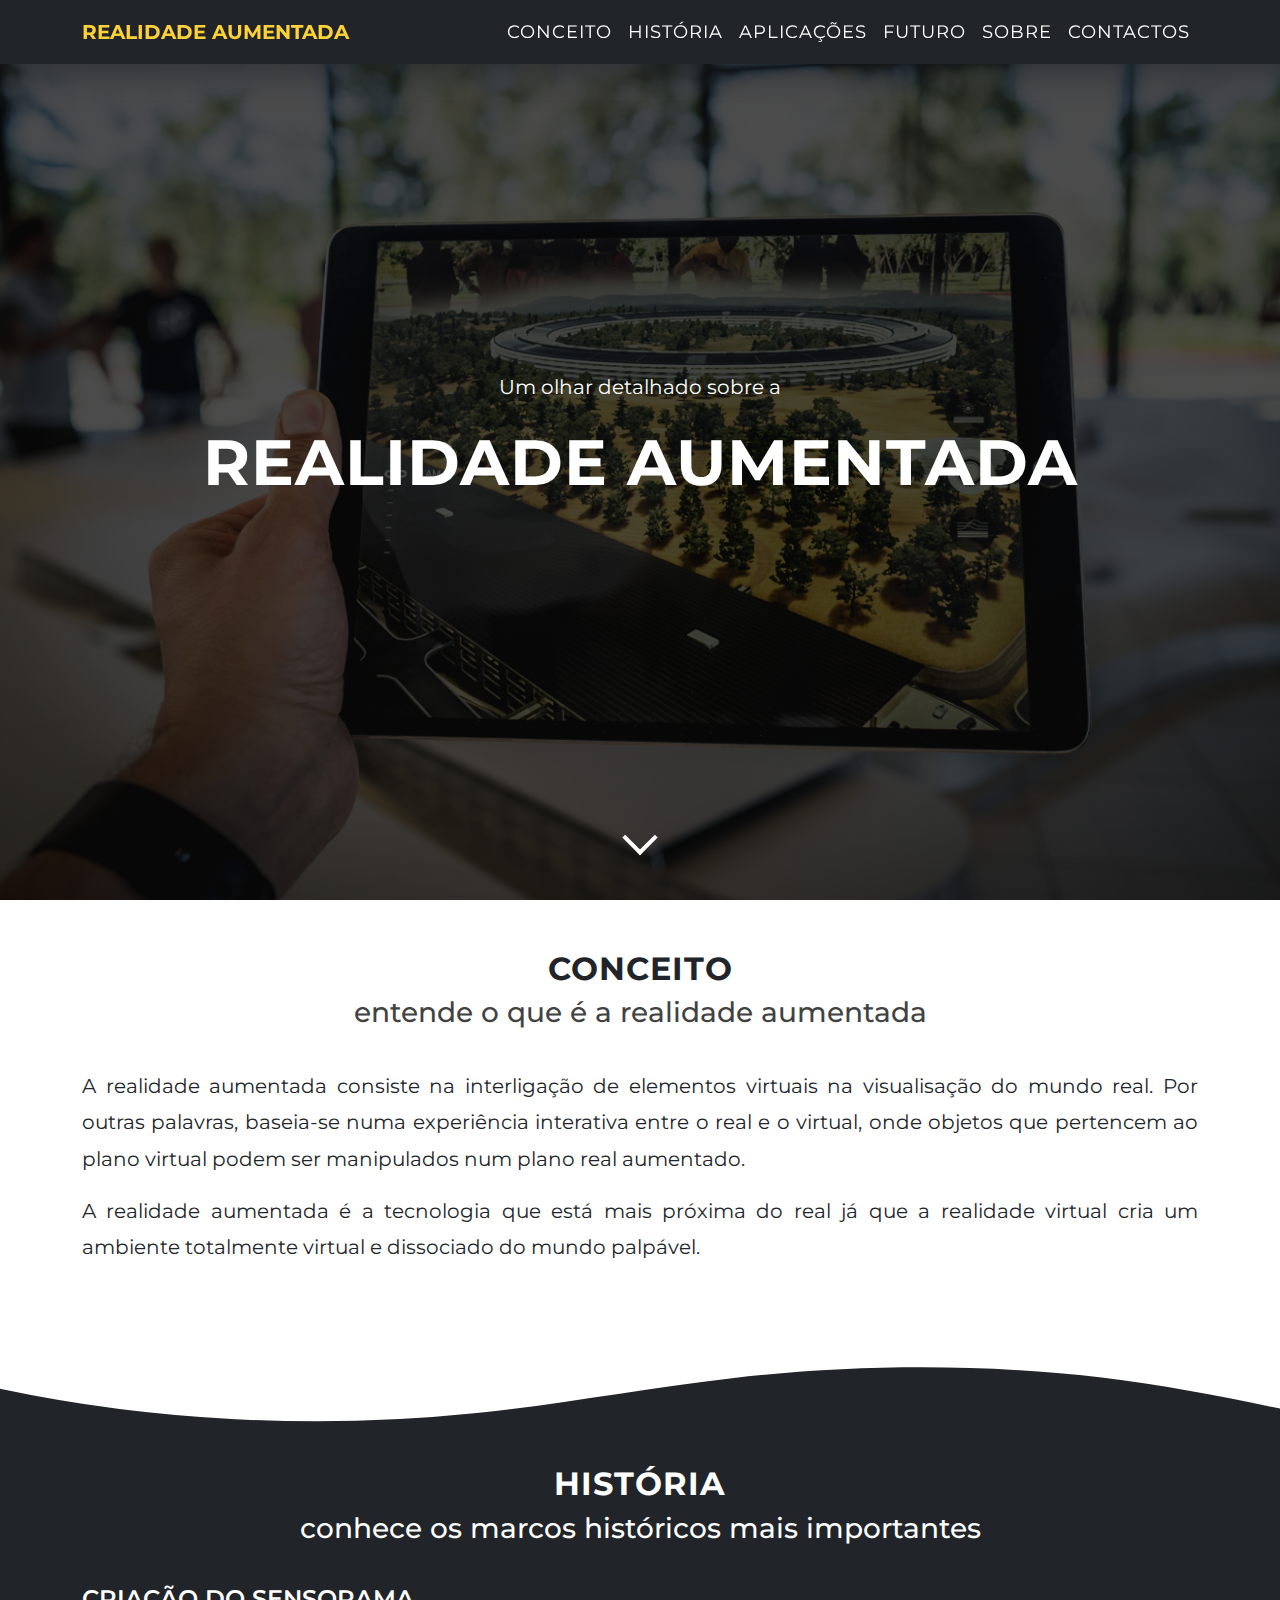
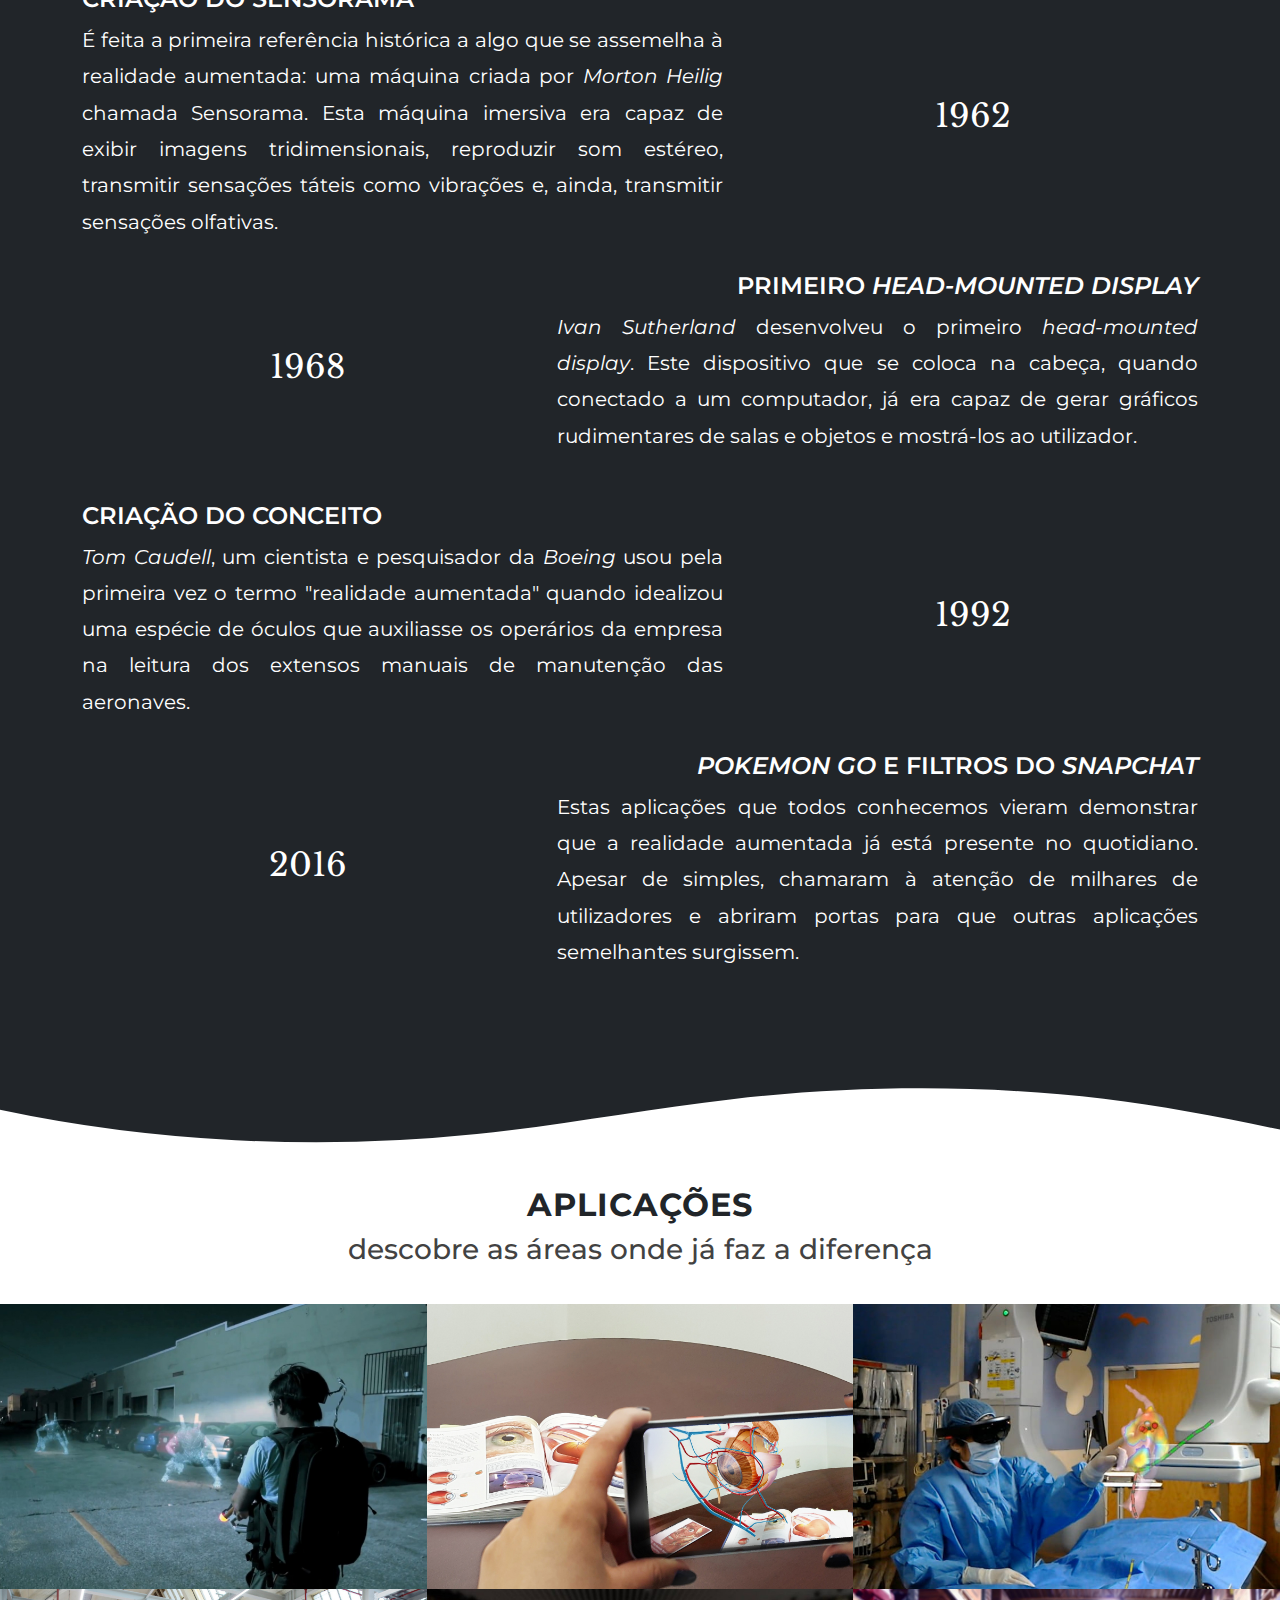
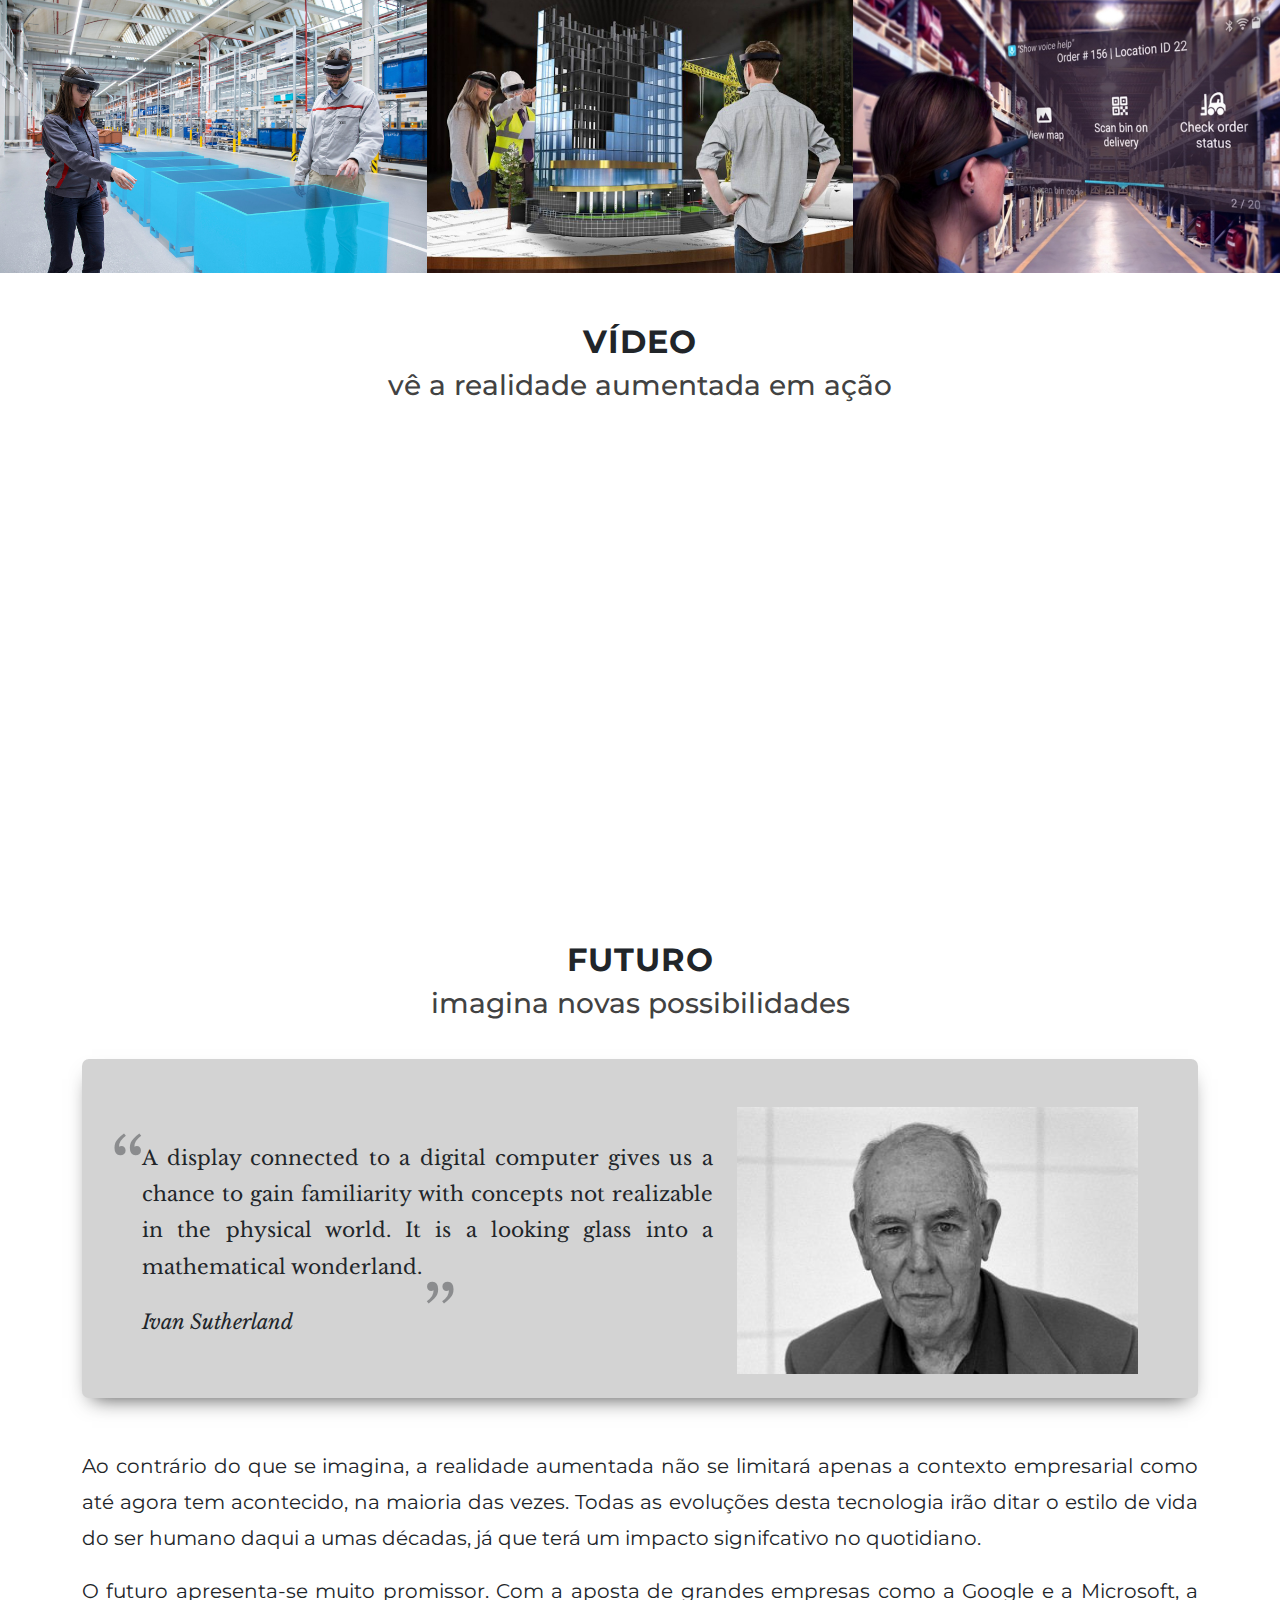
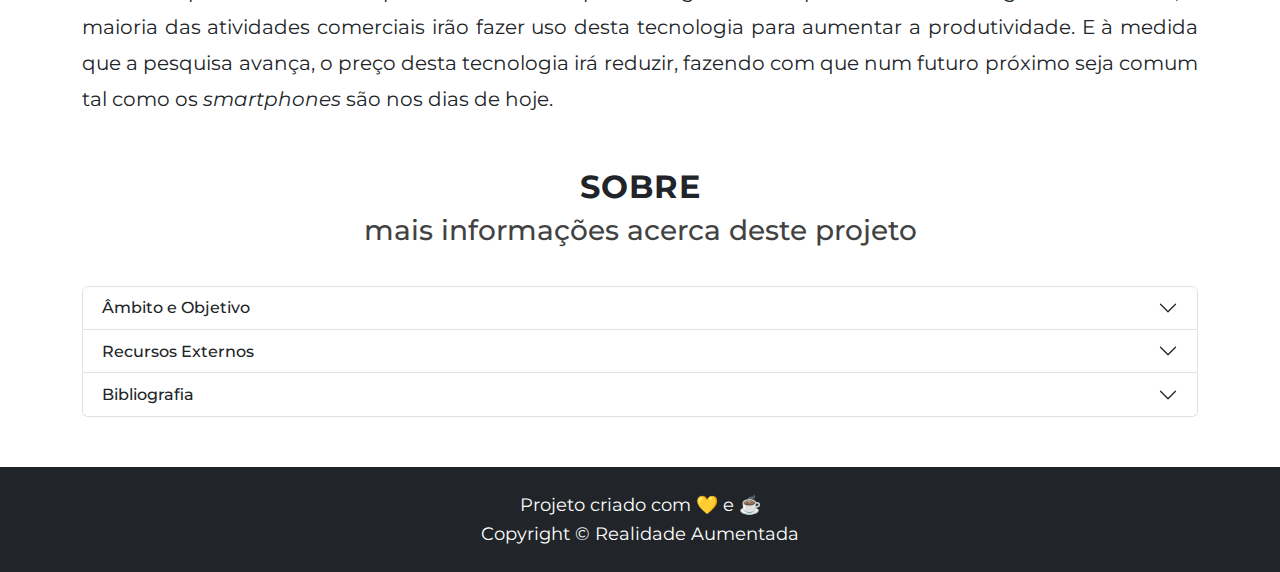
<file: index.html>
<!DOCTYPE html>
<html lang="pt-PT">
  <head>
    <!-- Meta Tags Necessárias -->
    <meta charset="UTF-8" />
    <meta name="viewport" content="width=device-width, initial-scale=1" />
    <!-- CSS do Bootstrap -->
    <link rel="stylesheet" href="./assets/bootstrap/css/bootstrap.min.css" />
    <!-- CSS Personalizado -->
    <link rel="stylesheet" href="./assets/css/style.css" />
    <!-- JS Personalizado -->
    <script src="./assets/js/navbar.js"></script>
    <!-- Favicon -->
    <link rel="icon" type="image/x-icon" href="./assets/img/favicon.svg" />
    <title>Realidade Aumentada</title>
  </head>
  <body data-bs-spy="scroll" data-bs-offset="200" data-bs-target=".navbar">
    <!-- Barra de Navegação -->
    <nav class="navbar navbar-expand-lg navbar-dark bg-dark fixed-top">
      <div class="container nav-cont">
        <a class="navbar-brand" href="#topo" onclick="esconder(false)"
          >Realidade Aumentada</a
        >
        <button
          id="toggler"
          class="navbar-toggler collapsed"
          type="button"
          data-bs-toggle="collapse"
          data-bs-target="#navbarNav"
          aria-controls="navbarNav"
          aria-expanded="false"
          aria-label="Toggle navigation"
        >
          <span class="navbar-toggler-icon"></span>
        </button>
        <div class="collapse navbar-collapse" id="navbarNav">
          <ul class="navbar-nav ms-auto">
            <li class="nav-item">
              <a class="nav-link" href="#conceito" onclick="esconder()"
                >Conceito</a
              >
            </li>
            <li class="nav-item">
              <a class="nav-link" href="#historia" onclick="esconder()"
                >História</a
              >
            </li>
            <li class="nav-item">
              <a class="nav-link" href="#aplicacoes" onclick="esconder()"
                >Aplicações</a
              >
            </li>
            <li class="nav-item">
              <a class="nav-link" href="#futuro" onclick="esconder()">Futuro</a>
            </li>
            <li class="nav-item">
              <a class="nav-link" href="#sobre" onclick="esconder()">Sobre</a>
            </li>
            <li class="nav-item">
              <a class="nav-link" href="./contacts.html" onclick="esconder()"
                >Contactos</a
              >
            </li>
          </ul>
        </div>
      </div>
    </nav>
    <!-- Header -->
    <header id="topo">
      <div class="container text-center">
        <div class="row justify-content-center">
          <div class="col-md-10">
            <p class="paragraph-light">Um olhar detalhado sobre a</p>
            <h1 class="title1-light display-3">Realidade Aumentada</h1>
            <a class="btn-scrolldown" href="#conceito"></a>
          </div>
        </div>
      </div>
    </header>
    <!--Conceito-->
    <section id="conceito" class="section-space">
      <div class="title-section container">
        <h2 class="title1-dark">Conceito</h2>
        <h3 class="subtitle-dark">entende o que é a realidade aumentada</h3>
      </div>
      <div class="container">
        <p class="paragraph-dark">
          A realidade aumentada consiste na interligação de elementos virtuais
          na visualisação do mundo real. Por outras palavras, baseia-se numa
          experiência interativa entre o real e o virtual, onde objetos que
          pertencem ao plano virtual podem ser manipulados num plano real
          aumentado.
        </p>
        <p class="paragraph-dark">
          A realidade aumentada é a tecnologia que está mais próxima do real já
          que a realidade virtual cria um ambiente totalmente virtual e
          dissociado do mundo palpável.
        </p>
      </div>
      <div class="custom-divider-bottom white-to-dark">
        <svg
          data-name="Layer 1"
          xmlns="http://www.w3.org/2000/svg"
          viewBox="0 0 1200 120"
          preserveAspectRatio="none"
        >
          <path
            d="M985.66,92.83C906.67,72,823.78,31,743.84,14.19c-82.26-17.34-168.06-16.33-250.45.39-57.84,11.73-114,31.07-172,41.86A600.21,600.21,0,0,1,0,27.35V120H1200V95.8C1132.19,118.92,1055.71,111.31,985.66,92.83Z"
            class="shape-fill"
          ></path>
        </svg>
      </div>
    </section>
    <!--História-->
    <section id="historia" class="bg-dark text-light">
      <div class="title-section container">
        <h2 class="title1-light">História</h2>
        <h3 class="subtitle-light">
          conhece os marcos históricos mais importantes
        </h3>
      </div>
      <div class="container">
        <div class="history-card row">
          <div class="col-md-5 year-container order-md-2">
            <h2 class="title2-light year-text">1962</h2>
          </div>
          <div class="col-md-7 order-md-1">
            <h4 class="title2-light">Criação do Sensorama</h4>
            <p class="paragraph-light">
              É feita a primeira referência histórica a algo que se assemelha à
              realidade aumentada: uma máquina criada por
              <i>Morton Heilig</i> chamada Sensorama. Esta máquina imersiva era
              capaz de exibir imagens tridimensionais, reproduzir som estéreo,
              transmitir sensações táteis como vibrações e, ainda, transmitir
              sensações olfativas.
            </p>
          </div>
        </div>
        <div class="history-card-right row">
          <div class="col-md-5 year-container order-md-1">
            <h2 class="title2-light year-text">1968</h2>
          </div>
          <div class="col-md-7 order-md-2">
            <h4 class="title2-light">Primeiro <i>Head-Mounted Display</i></h4>
            <p class="paragraph-light">
              <i>Ivan Sutherland</i> desenvolveu o primeiro
              <i>head-mounted display</i>. Este dispositivo que se coloca na
              cabeça, quando conectado a um computador, já era capaz de gerar
              gráficos rudimentares de salas e objetos e mostrá-los ao
              utilizador.
            </p>
          </div>
        </div>
        <div class="history-card row">
          <div class="col-md-5 year-container order-md-2">
            <h2 class="title2-light year-text">1992</h2>
          </div>
          <div class="col-md-7 order-md-1">
            <h4 class="title2-light">Criação do conceito</h4>
            <p class="paragraph-light">
              <i>Tom Caudell</i>, um cientista e pesquisador da
              <i>Boeing</i> usou pela primeira vez o termo "realidade aumentada"
              quando idealizou uma espécie de óculos que auxiliasse os operários
              da empresa na leitura dos extensos manuais de manutenção das
              aeronaves.
            </p>
          </div>
        </div>
        <div class="history-card-right row">
          <div class="col-md-5 year-container">
            <h2 class="title2-light year-text">2016</h2>
          </div>
          <div class="col-md-7">
            <h4 class="title2-light">
              <i>Pokemon GO</i> e filtros do <i>Snapchat</i>
            </h4>
            <p class="paragraph-light">
              Estas aplicações que todos conhecemos vieram demonstrar que a
              realidade aumentada já está presente no quotidiano. Apesar de
              simples, chamaram à atenção de milhares de utilizadores e abriram
              portas para que outras aplicações semelhantes surgissem.
            </p>
          </div>
        </div>
      </div>
      <div class="custom-divider-bottom dark-to-white">
        <svg
          data-name="Layer 1"
          xmlns="http://www.w3.org/2000/svg"
          viewBox="0 0 1200 120"
          preserveAspectRatio="none"
        >
          <path
            d="M985.66,92.83C906.67,72,823.78,31,743.84,14.19c-82.26-17.34-168.06-16.33-250.45.39-57.84,11.73-114,31.07-172,41.86A600.21,600.21,0,0,1,0,27.35V120H1200V95.8C1132.19,118.92,1055.71,111.31,985.66,92.83Z"
            class="shape-fill"
          ></path>
        </svg>
      </div>
    </section>
    <!--Aplicações-->
    <section id="aplicacoes">
      <div class="title-section container">
        <h2 class="title1-dark">Aplicações</h2>
        <h3 class="subtitle-dark">descobre as áreas onde já faz a diferença</h3>
      </div>
      <div class="row g-0 py-0">
        <div class="col-lg-4 col-sm-6">
          <div class="aplicacao">
            <img
              src="./assets/img/gaming.jpg"
              alt="realidade aumentada utilizada na indústria dos videojogos"
            />
            <div class="aplicacao-overlay">
              <div>
                <h4 class="title2-light">Videojogos</h4>
                <p class="paragraph-light">
                  Os jogos são mais complexos e, mesmo com a componente virtual,
                  promovem uma maior ligação à realidade.
                </p>
              </div>
            </div>
          </div>
        </div>
        <div class="col-lg-4 col-sm-6">
          <div class="aplicacao">
            <img
              src="./assets/img/education.jpg"
              alt="realidade aumentada utilizada na educação"
            />
            <div class="aplicacao-overlay">
              <div>
                <h4 class="title2-light">Educação</h4>
                <p class="paragraph-light">
                  Atualmente é possível projetar e visualizar em detalhe modelos
                  3D interativos de manuais escolares.
                </p>
              </div>
            </div>
          </div>
        </div>
        <div class="col-lg-4 col-sm-6">
          <div class="aplicacao">
            <img
              src="./assets/img/health.jpg"
              alt="realidade aumentada utilizada no ramo da súde"
            />
            <div class="aplicacao-overlay">
              <div>
                <h4 class="title2-light">Medicina</h4>
                <p class="paragraph-light">
                  Existe uma cirurgia em que o coração do paciente é projetado
                  em tempo real, reduzindo os riscos para o paciente.
                </p>
              </div>
            </div>
          </div>
        </div>
        <div class="col-lg-4 col-sm-6">
          <div class="aplicacao">
            <img
              src="./assets/img/engeneering.jpg"
              alt="realidade aumentada utilizada na engenharia"
            />
            <div class="aplicacao-overlay">
              <div>
                <h4 class="title2-light">Engenharia</h4>
                <p class="paragraph-light">
                  Na criação de novos produtos, visualizá-los com rigor antes de
                  enviar para uma linha de produção é crucial.
                </p>
              </div>
            </div>
          </div>
        </div>
        <div class="col-lg-4 col-sm-6">
          <div class="aplicacao">
            <img
              src="./assets/img/architecture.jpeg"
              alt="realidade aumentada utilizada na arquitetura"
            />
            <div class="aplicacao-overlay">
              <div>
                <h4 class="title2-light">Arquitetura</h4>
                <p class="paragraph-light">
                  Atualmente é possível simular imóveis na sua futura zona de
                  construção antecipando problemas que surjam.
                </p>
              </div>
            </div>
          </div>
        </div>
        <div class="col-lg-4 col-sm-6">
          <div class="aplicacao">
            <img
              src="./assets/img/logistics.jpg"
              alt="realidade aumentada utilizada na logística"
            />
            <div class="aplicacao-overlay">
              <div>
                <h4 class="title2-light">Logística</h4>
                <p class="paragraph-light">
                  Com o aumento do volume de compras, a realidade aumentada
                  melhorou a produtividade dos operários.
                </p>
              </div>
            </div>
          </div>
        </div>
      </div>
    </section>
    <section class="section-space" id="recursos">
      <div class="title-section container">
        <h2 class="title1-dark">Vídeo</h2>
        <h3 class="subtitle-dark">vê a realidade aumentada em ação</h3>
      </div>
      <div class="container">
        <iframe
          width="560"
          height="315"
          src="https://www.youtube-nocookie.com/embed/d3YT8j0yYl0"
          title="YouTube video player"
          frameborder="0"
          allow="accelerometer; autoplay; clipboard-write; encrypted-media; gyroscope; picture-in-picture; web-share"
          allowfullscreen
        ></iframe>
      </div>
    </section>
    <!--FUTURO-->
    <section class="section-space" id="futuro">
      <div class="title-section container">
        <h2 class="title1-dark">Futuro</h2>
        <h3 class="subtitle-dark">imagina novas possibilidades</h3>
      </div>
      <div class="container">
        <blockquote class="quote-holder row">
          <div class="col-md-7 align-self-center">
            <p class="paragraph-dark">
              A display connected to a digital computer gives us a chance to
              gain familiarity with concepts not realizable in the physical
              world. It is a looking glass into a mathematical wonderland.
            </p>
            <cite class="paragraph-dark">Ivan Sutherland</cite>
          </div>
          <img
            class="col-md-5"
            src="./assets/img/ivan-sutherland.jpeg"
            alt="imagem de Ivan Sutherland"
          />
        </blockquote>
        <div class="section-space">
          <p class="paragraph-dark">
            Ao contrário do que se imagina, a realidade aumentada não se
            limitará apenas a contexto empresarial como até agora tem
            acontecido, na maioria das vezes. Todas as evoluções desta
            tecnologia irão ditar o estilo de vida do ser humano daqui a umas
            décadas, já que terá um impacto signifcativo no quotidiano.
          </p>
          <p class="paragraph-dark">
            O futuro apresenta-se muito promissor. Com a aposta de grandes
            empresas como a Google e a Microsoft, a maioria das atividades
            comerciais irão fazer uso desta tecnologia para aumentar a
            produtividade. E à medida que a pesquisa avança, o preço desta
            tecnologia irá reduzir, fazendo com que num futuro próximo seja
            comum tal como os <i>smartphones</i> são nos dias de hoje.
          </p>
        </div>
      </div>
    </section>
    <!--Sobre-->
    <section id="sobre" class="section-space">
      <div class="title-section container">
        <h2 class="title1-dark">Sobre</h2>
        <h3 class="subtitle-dark">mais informações acerca deste projeto</h3>
      </div>
      <div class="container">
        <div class="accordion" id="accordionsection">
          <div class="accordion-item">
            <h2 class="accordion-header" id="headingTwo">
              <button
                class="accordion-button collapsed"
                type="button"
                data-bs-toggle="collapse"
                data-bs-target="#collapseTwo"
                aria-expanded="false"
                aria-controls="collapseTwo"
              >
                Âmbito e Objetivo
              </button>
            </h2>
            <div
              id="collapseTwo"
              class="accordion-collapse collapse"
              aria-labelledby="headingTwo"
              data-bs-parent="#accordionsection"
            >
              <div class="accordion-body">
                <div class="row">
                  <div class="col-md-6">
                    <img
                      class="img-circular"
                      src="./assets/img/ua-logo.jpg"
                      alt="logótipo da unicersidade de aveiro"
                    />
                    <h4 class="title2-dark">Universidade de Aveiro</h4>
                    <p class="paragraph-dark secondary-text text-center">
                      Instituição
                    </p>
                  </div>
                  <div class="col-md-6">
                    <img
                      class="img-circular"
                      src="./assets/img/logo-deti.jpg"
                      alt="logótipo do departamento de eletrónica telecomunicações e informática da unicersidade de aveiro"
                    />
                    <h4 class="title2-dark">DETI</h4>
                    <p class="paragraph-dark secondary-text text-center">
                      Departamento
                    </p>
                  </div>
                </div>
                <div class="row">
                  <p class="paragraph-dark">
                    Este <i>website</i>, realizado em junho de 2023 no âmbito da
                    unidade curricular de Competências Transferíveis II do
                    módulo de Programação Web teve como objetivo demonstrar o
                    que foi aprendido ao longo das aulas.
                  </p>
                  <p class="paragraph-dark">
                    Com este <i>website</i> pretendeu-se dar a conhecer o que é
                    a realidade aumentada, áreas onde esta já está a ser
                    utilizada e aquilo que se pode esperar para o futuro desta
                    tecnologia.
                  </p>
                </div>
              </div>
            </div>
          </div>
          <div class="accordion-item">
            <h2 class="accordion-header" id="headingThree">
              <button
                class="accordion-button collapsed"
                type="button"
                data-bs-toggle="collapse"
                data-bs-target="#collapseThree"
                aria-expanded="false"
                aria-controls="collapseThree"
              >
                Recursos Externos
              </button>
            </h2>
            <div
              id="collapseThree"
              class="accordion-collapse collapse"
              aria-labelledby="headingThree"
              data-bs-parent="#accordionsection"
            >
              <div class="accordion-body">
                <h5 class="title2-dark">Imagens</h5>
                <p class="paragraph-dark secondary-text">
                  As imagens utilizadas neste projeto estão de acordo com as
                  políticas de diretos de autor e de <i>fair use</i> por se
                  tratar de um projeto escolar para fins únicamente
                  educacionais.
                </p>
                <ul class="ul-imagens">
                  <li>
                    <p class="paragraph-dark">
                      Foto de
                      <a
                        href="https://unsplash.com/photos/87oz2SoV9Ug"
                        target="_blank"
                        class="hyper-link"
                        >Patrick Schneider</a
                      >
                    </p>
                  </li>
                  <li>
                    <p class="paragraph-dark">
                      Foto de
                      <a
                        href="https://www.youtube.com/watch?v=Z-FRb8CZ__I"
                        target="_blank"
                        class="hyper-link"
                        >Freddie Wong</a
                      >
                    </p>
                  </li>
                  <li>
                    <p class="paragraph-dark">
                      Foto de
                      <a
                        href="https://www.visiblebody.com/blog/a-beginners-guide-to-augmented-reality-in-the-classroom"
                        target="_blank"
                        class="hyper-link"
                        >The Human Anatomy Atlas App</a
                      >
                    </p>
                  </li>
                  <li>
                    <p class="paragraph-dark">
                      Foto de
                      <a
                        href="https://engineering.wustl.edu/news/2020/WashU-developed-holograms-help-physicians-during-cardiac-procedure.html"
                        target="_blank"
                        class="hyper-link"
                        >The McKelvey School of Engineering</a
                      >
                    </p>
                  </li>
                  <li>
                    <p class="paragraph-dark">
                      Foto de
                      <a
                        href="https://www.audi-mediacenter.com/de/pressemitteilungen/audi-steigert-effizienz-in-der-logistikplanung-durch-augmented-reality-13441"
                        target="_blank"
                        class="hyper-link"
                        >AUDI AG</a
                      >
                    </p>
                  </li>
                  <li>
                    <p class="paragraph-dark">
                      Foto de
                      <a
                        href="https://www.pinterest.fr/pin/247416573265286610/"
                        target="_blank"
                        class="hyper-link"
                        >Multimac Srl</a
                      >
                    </p>
                  </li>
                  <li>
                    <p class="paragraph-dark">
                      Foto de
                      <a
                        href="https://www.coe.utah.edu/2018/02/26/ivan-sutherland-honored/"
                        target="_blank"
                        class="hyper-link"
                        >University of Utah</a
                      >
                    </p>
                  </li>
                </ul>
                <h5 class="title2-dark">Bibliotecas Externas</h5>
                <ul>
                  <li>
                    <p class="paragraph-dark">Bootstrap v5.3.0</p>
                  </li>
                </ul>
                <h5 class="title2-dark">Temas</h5>
                <p class="paragraph-dark secondary-text">
                  Todas as personalizações visuais (esquema de página, palete de
                  cores, etc...) foram feitas de raíz pelos autores, sempre com
                  o objetivo de replicar o website disponibilizado no ficheiro
                  <a
                    class="hyper-link"
                    target="_blank"
                    href="https://github.com/pw-t3-g7/website"
                    >template.zip</a
                  >.
                </p>
                <p class="paragraph-dark secondary-text">
                  Foi também feita a alteração do comportamento da barra de
                  navegação para que funcione melhor em dispositivos móveis.
                </p>
              </div>
            </div>
          </div>
          <div class="accordion-item">
            <h2 class="accordion-header" id="headingFour">
              <button
                class="accordion-button collapsed"
                type="button"
                data-bs-toggle="collapse"
                data-bs-target="#collapseFour"
                aria-expanded="false"
                aria-controls="collapseThree"
              >
                Bibliografia
              </button>
            </h2>
            <div
              id="collapseFour"
              class="accordion-collapse collapse"
              aria-labelledby="headingFour"
              data-bs-parent="#accordionsection"
            >
              <div class="accordion-body">
                <ol>
                  <li>
                    <p class="paragraph-dark">
                      I. E. Sutherland, The Ultimate Display. 1965, pp. 506-508
                    </p>
                  </li>
                  <li>
                    <p class="paragraph-dark">
                      <a
                        href="https://ccg.pt/realidade-aumentada-aplicabilidade/"
                        target="_blank"
                        class="hyper-link"
                        >N. Sousa e Ccg, Realidade Aumentada: Foi um Longo
                        Percurso até à sua aplicabilidade industrial!, abr. de
                        2018.</a
                      >
                    </p>
                  </li>
                  <li>
                    <p class="paragraph-dark">
                      <a
                        href="https://www.vrs.org.uk/virtual-reality/history.html"
                        target="_blank"
                        class="hyper-link"
                        ><i>History of virtual reality</i>, jan. de 2020.</a
                      >
                    </p>
                  </li>
                  <li>
                    <p class="paragraph-dark">
                      <a
                        href="https://elearningindustry.com/augmented-reality-in-education-staggering-insight-into-future"
                        target="_blank"
                        class="hyper-link"
                        >S. Sinha,
                        <i
                          >Augmented reality in education: A staggering insight
                          into the future</i
                        >, mai. de 2021.</a
                      >
                    </p>
                  </li>
                  <li>
                    <p class="paragraph-dark">
                      <a
                        href="https://www.aviationbusinessnews.com/mro/technology-in-action-how-virtual-and-augmented-reality-are-boosting-mro-and-logistics/"
                        target="_blank"
                        class="hyper-link"
                        >M. Mo o dy,
                        <i
                          >Technology in action: How virtual and augmented
                          reality are boosting MRO and Logistics</i
                        >, dez. de 2020.</a
                      >
                    </p>
                  </li>
                  <li>
                    <p class="paragraph-dark">
                      <a
                        href="https://www.theverge.com/2019/2/24/18235460/microsoft-hololens-2-price-specs-mixed-reality-ar-vr-business-work-features-mwc-2019"
                        target="_blank"
                        class="hyper-link"
                        >D. Bohn,
                        <i
                          >Microsofts HoloLens 2: a $3,500 mixed reality
                          headset</i
                        >, fev de 2019.</a
                      >
                    </p>
                  </li>
                </ol>
              </div>
            </div>
          </div>
        </div>
      </div>
    </section>
    <footer id="sticky-footer" class="flex-shrink-0 py-4 bg-dark section-space">
      <div class="container text-center">
        <p
          class="normal footer-text paragraph-light secondary-text text-center footer-text"
        >
          Projeto criado com &#128155; e &#9749;<br />Copyright &copy; Realidade
          Aumentada
        </p>
        <p
          class="easteregg footer-text paragraph-light secondary-text text-center footer-text"
        >
          Projeto criado com &#128155; e &#127866;<br />Copyright &copy;
          Realidade Aumentada
        </p>
      </div>
    </footer>
    <!-- JavaScript do Bootstrap -->
    <script src="./assets/bootstrap/js/bootstrap.bundle.min.js"></script>
  </body>
</html>
</file>
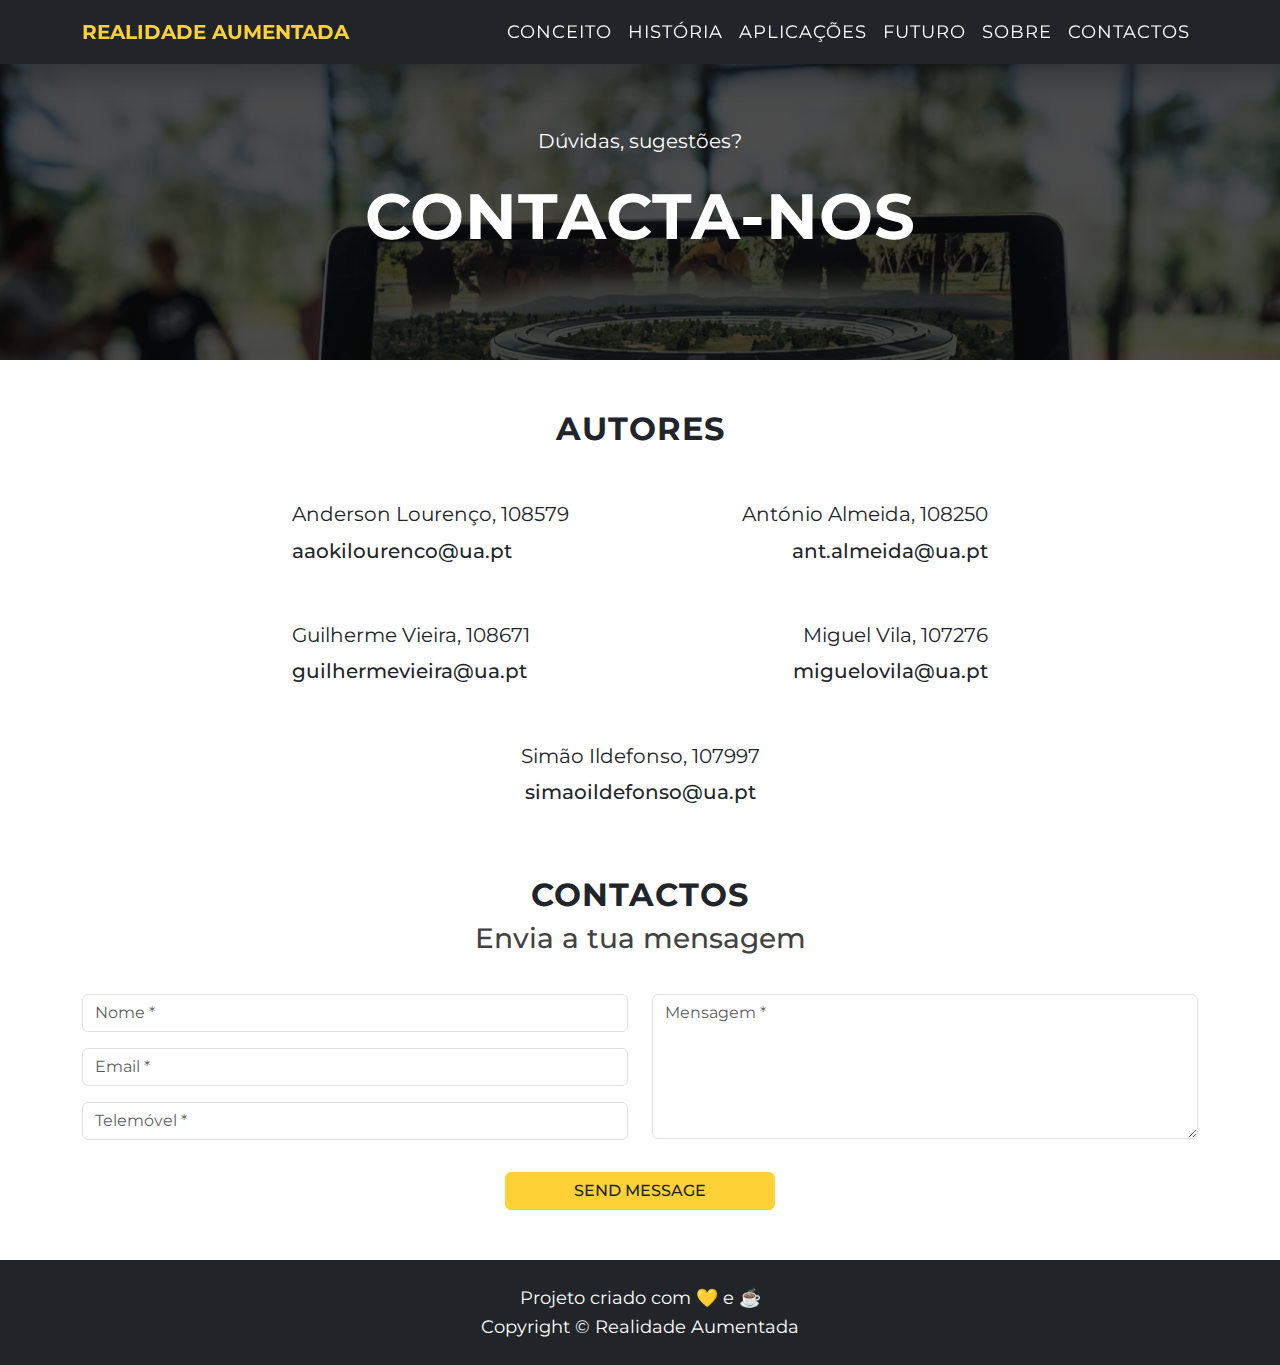
<file: contacts.html>
<!DOCTYPE html>
<html lang="pt-PT">
  <head>
    <!-- Meta Tags Necessárias -->
    <meta charset="UTF-8" />
    <meta name="viewport" content="width=device-width, initial-scale=1" />
    <!-- CSS do Bootstrap -->
    <link rel="stylesheet" href="./assets/bootstrap/css/bootstrap.min.css" />
    <!-- CSS Personalizado -->
    <link rel="stylesheet" href="./assets/css/style.css" />
    <!-- JS Personalizado -->
    <script src="./assets/js/navbar.js"></script>
    <!-- Favicon -->
    <link rel="icon" type="image/x-icon" href="./assets/img/favicon.svg" />
    <title>Realidade Aumentada</title>
  </head>
  <body data-bs-spy="scroll" data-bs-offset="200" data-bs-target=".navbar">
    <!-- Barra de Navegação -->
    <nav class="navbar navbar-expand-lg navbar-dark bg-dark fixed-top">
      <div class="container nav-cont">
        <a class="navbar-brand" href="./index.html" onclick="esconder(false)"
          >Realidade Aumentada</a
        >
        <button
          id="toggler"
          class="navbar-toggler collapsed"
          type="button"
          data-bs-toggle="collapse"
          data-bs-target="#navbarNav"
          aria-controls="navbarNav"
          aria-expanded="false"
          aria-label="Toggle navigation"
        >
          <span class="navbar-toggler-icon"></span>
        </button>
        <div class="collapse navbar-collapse" id="navbarNav">
          <ul class="navbar-nav ms-auto">
            <li class="nav-item">
              <a
                class="nav-link"
                href="./index.html#conceito"
                onclick="esconder()"
                >Conceito</a
              >
            </li>
            <li class="nav-item">
              <a
                class="nav-link"
                href="./index.html#historia"
                onclick="esconder()"
                >História</a
              >
            </li>
            <li class="nav-item">
              <a
                class="nav-link"
                href="./index.html#aplicacoes"
                onclick="esconder()"
                >Aplicações</a
              >
            </li>
            <li class="nav-item">
              <a
                class="nav-link"
                href="./index.html#futuro"
                onclick="esconder()"
                >Futuro</a
              >
            </li>
            <li class="nav-item">
              <a class="nav-link" href="./index.html#sobre" onclick="esconder()"
                >Sobre</a
              >
            </li>
            <li class="nav-item">
              <a class="nav-link" href="#contactos" onclick="esconder()"
                >Contactos</a
              >
            </li>
          </ul>
        </div>
      </div>
    </nav>
    <!-- Header -->
    <header id="topo" class="header2">
      <div class="container text-center">
        <div class="row justify-content-center">
          <div class="col-md-10">
            <p class="paragraph-light">Dúvidas, sugestões?</p>
            <h1 class="title1-light display-3">Contacta-nos</h1>
          </div>
        </div>
      </div>
    </header>
    <!--Autores-->
    <section id="autores" class="section-space">
      <div class="title-section container">
        <h2 class="title1-dark">Autores</h2>
        <h3 class="subtitle-dark"></h3>
      </div>
      <div class="container">
        <div class="history-card row">
          <div class="col-md-6 order-md-1">
            <p class="paragraph-dark" style="text-align: left">
              Anderson Lourenço, 108579 <br />
              <a
                href="mailto:aaokilourenco@ua.pt"
                target="_blank"
                class="hyper-link"
                >aaokilourenco@ua.pt</a
              >
            </p>
          </div>
          <div class="col-md-6 order-md-2">
            <p class="paragraph-dark" style="text-align: right">
              António Almeida, 108250 <br />
              <a
                href="mailto:ant.almeida@ua.pt"
                target="_blank"
                class="hyper-link"
                >ant.almeida@ua.pt</a
              >
            </p>
          </div>
        </div>
        <div class="history-card row">
          <div class="col-md-6 order-md-1">
            <p class="paragraph-dark" style="text-align: left">
              Guilherme Vieira, 108671 <br />
              <a
                href="mailto:guilhermevieira@ua.pt"
                target="_blank"
                class="hyper-link"
                >guilhermevieira@ua.pt</a
              >
            </p>
          </div>
          <div class="col-md-6 order-md-2">
            <p class="paragraph-dark" style="text-align: right">
              Miguel Vila, 107276 <br />
              <a
                href="mailto:miguelovila@ua.pt"
                target="_blank"
                class="hyper-link"
                >miguelovila@ua.pt</a
              >
            </p>
          </div>
        </div>
        <div class="history-card row">
          <div class="col-md-12 order-md-1">
            <p class="paragraph-dark" style="text-align: center">
              Simão Ildefonso, 107997 <br />
              <a
                href="mailto:simaoildefonso@ua.pt"
                target="_blank"
                class="hyper-link"
                >simaoildefonso@ua.pt</a
              >
            </p>
          </div>
        </div>
      </div>
    </section>
    <!--Contactos-->
    <section id="contactos" class="section-space">
      <div class="title-section container">
        <h2 class="title1-dark">Contactos</h2>
        <h3 class="subtitle-dark">Envia a tua mensagem</h3>
      </div>
      <form id="contactForm" name="contactForm" class="container">
        <div class="row">
          <div class="col-md-6">
            <div class="form-group mb-3">
              <input
                class="form-control"
                type="text"
                id="name"
                placeholder="Nome *"
                required=""
              /><small class="form-text text-danger flex-grow-1 lead"></small>
            </div>
            <div class="form-group mb-3">
              <input
                class="form-control"
                type="email"
                id="email"
                placeholder="Email *"
                required=""
              /><small class="form-text text-danger lead"></small>
            </div>
            <div class="form-group mb-3">
              <input
                class="form-control"
                type="tel"
                placeholder="Telemóvel *"
                required=""
              /><small class="form-text text-danger lead"></small>
            </div>
          </div>
          <div class="col-md-6">
            <div class="form-group mb-3">
              <textarea
                class="form-control"
                id="message"
                placeholder="Mensagem *"
                required=""
              ></textarea
              ><small class="form-text text-danger lead"></small>
            </div>
          </div>
          <div class="w-100"></div>
          <div class="col-lg-12 text-center">
            <div id="success"></div>
            <button
              class="btn btn-primary btn-xl text-uppercase"
              id="sendMessageButton"
              type="submit"
            >
              Send Message
            </button>
          </div>
        </div>
      </form>
    </section>
    <footer id="sticky-footer" class="flex-shrink-0 py-4 bg-dark section-space">
      <div class="container text-center">
        <p
          class="normal footer-text paragraph-light secondary-text text-center footer-text"
        >
          Projeto criado com &#128155; e &#9749;<br />Copyright &copy; Realidade
          Aumentada
        </p>
        <p
          class="easteregg footer-text paragraph-light secondary-text text-center footer-text"
        >
          Projeto criado com &#128155; e &#127866;<br />Copyright &copy;
          Realidade Aumentada
        </p>
      </div>
    </footer>
    <!-- JavaScript do Bootstrap -->
    <script src="./assets/bootstrap/js/bootstrap.bundle.min.js"></script>
  </body>
</html>
</file>
<file: assets/css/style.css>
@import url("https://fonts.googleapis.com/css2?family=Montserrat:wght@400;500;600;700&display=swap");
@import url("https://fonts.googleapis.com/css2?family=Libre+Baskerville&display=swap");

/* Estilos Gerais */

html {
  scroll-padding-top: 100px;
}

body {
  line-height: 1.8;
  font-size: 140%;
  font-family: "Montserrat", sans-serif;
  user-select: none;
  color: #212529;
}

.section-space {
  margin-top: 50px;
}

a {
  font-weight: 700;
  transition: all 0.4s ease;
  text-decoration: none;
}

.title1-dark {
  text-transform: uppercase;
  color: #212529;
  font-weight: 700;
  letter-spacing: 1px;
}

.title1-light {
  text-transform: uppercase;
  color: #ffffff;
  font-weight: 700;
  letter-spacing: 1px;
}

.title2-dark {
  text-transform: uppercase;
  color: #212529;
  font-weight: 600;
}

.title2-light {
  text-transform: uppercase;
  font-weight: 600;
  color: #ffffff;
}

.subtitle-dark {
  color: #424242;
  text-align: center;
}

.subtitle-light {
  color: #ffffff;
  text-align: center;
}

.paragraph-dark {
  color: #212529;
  text-align: justify;
  font-size: 90%;
}

.paragraph-light {
  color: #ffffff;
  text-align: justify;
  font-size: 90%;
}

.secondary-text {
  font-size: 80%;
  line-height: normal;
}

img {
  width: 100%;
}

.title-section {
  display: flex;
  flex-direction: column;
  align-items: center;
  margin-bottom: 30px;
}

/* Estilos da Navbar */

.navbar {
  box-shadow: 0 2px 30px 10px #2125298f;
}

.navbar .navbar-brand {
  text-transform: uppercase;
  color: #fed136;
}

.navbar .navbar-brand:hover {
  color: #caa82a;
}

.navbar .navbar-brand:focus {
  color: #fed136;
}

.navbar .navbar-nav .nav-link {
  color: #ffffff;
  font-weight: 400;
  font-size: 80%;
  text-transform: uppercase;
  letter-spacing: 1px;
}

.navbar .navbar-nav .nav-link:hover {
  color: #fed136;
}

.navbar .navbar-nav .nav-link:focus {
  color: #fed136;
}

.navbar .navbar-nav .nav-link.active {
  color: #fed136;
}

.navbar .navbar-toggler {
  color: transparent;
  border: 1px solid #212529;
  transition: border 0.2s ease-in-out;
}

.navbar .navbar-toggler:hover {
  border: 1px solid #fed136;
}

/* Estilos do Header */

header {
  background: linear-gradient(rgba(0, 0, 0, 0.7), rgba(0, 0, 0, 0.7)),
    url(../img/fundo_html.jpg);
  min-height: 100vh;
  background-size: cover;
  background-position: center;
  background-attachment: fixed;
  display: flex;
  align-items: center;
  justify-content: center;
}

.header2 {
  min-height: 40vh;
}

header h1 {
  margin-bottom: 3rem;
}

.header2 h1 {
  margin-bottom: 0rem;
}

header .paragraph-light {
  max-width: 550px;
  margin: 18px auto;
  text-align: center;
}

.btn-scrolldown {
  position: absolute;
  bottom: 50px;
  left: 50%;
  transform: translateX(-50%) rotate(45deg);
  border: 4px solid #ffffff;
  height: 25px;
  width: 25px;
  border-left: transparent;
  border-top: transparent;
  animation: down 1s ease-in-out infinite alternate;
}

.btn-scrolldown:hover {
  border-color: #fed136;
}

@keyframes down {
  0% {
    transform: translateY(0) rotate(45deg);
  }
  100% {
    transform: translateY(-20px) rotate(45deg);
  }
}

/* Estilos das Aplicações */

.aplicacao {
  overflow: hidden;
  position: relative;
  background-color: #212529;
}

.aplicacao h4 {
  text-align: center;
}

.aplicacao p {
  text-align: center;
  font-size: 85%;
  line-height: normal;
}

.aplicacao img,
.aplicacao .aplicacao-overlay {
  transform: scale(1.01);
  transition: all 0.4s ease-in-out;
}

.aplicacao-overlay {
  position: absolute;
  top: 0;
  left: 0;
  width: 100%;
  height: 100%;
  background-color: rgba(0, 0, 0, 0.7);
  display: flex;
  align-items: center;
  justify-content: center;
  padding: 30px;
  opacity: 0;
}

@media only screen and (min-width: 992px) {
  .aplicacao:hover .aplicacao-overlay {
    opacity: 1;
  }
  .aplicacao:hover img {
    transform: scale(1.11);
  }
}

@media only screen and (max-width: 991px) {
  .aplicacao .aplicacao-overlay {
    opacity: 1;
  }
}

/* História */

.custom-divider-bottom {
  width: 100%;
  overflow: hidden;
  line-height: 0;
  margin-top: 100px;
  transform: translateY(1px);
}

.custom-divider-bottom svg {
  position: relative;
  display: block;
  width: calc(139% + 1.3px);
  height: 100px;
}

.dark-to-white .shape-fill {
  fill: #ffffff;
}

.white-to-dark .shape-fill {
  fill: #212529;
}

.history-card {
  margin-top: 2rem;
  margin-bottom: 1rem;
}

.history-card-right {
  text-align: right;
}

.year-container {
  display: flex;
  align-items: center;
  justify-content: center;
}

.year-text {
  font-family: "Libre Baskerville", serif;
  font-weight: 400;
  display: block;
  text-align: center;
}

@media only screen and (max-width: 768px) {
  .history-card-right,
  .history-card {
    text-align: center;
  }
}

/* Futuro */

.quote-holder {
  font-family: "Libre Baskerville", serif;
  margin-left: 1rem;
  margin-right: 1rem;
  margin-bottom: 3rem;
  background-color: #d3d3d3;
  padding: 3rem 3rem 1.5rem 3rem;
  box-shadow: 0 10px 20px -10px #000000bb;
  border-radius: 7px;
}

blockquote p::before,
blockquote p::after {
  content: "“";
  font-size: 5rem;
  position: absolute;
  opacity: 0.4;
}

blockquote p::before {
  margin: -2.5rem 0 0 -2rem;
}

blockquote p::after {
  transform: rotate(180deg);
  margin: -3.5rem 0 0 0rem;
}

@media only screen and (min-width: 768px) {
  .quote-holder {
    margin-left: 0rem;
    margin-right: 0rem;
  }
}

@media (min-width: 768px) and (max-width: 992px) {
  .quote-holder img {
    content: url("../img/ivan-sutherland_squared.jpeg");
  }
}

/* Sobre */

#sobre .col-md-6 {
  display: flex;
  flex-direction: column;
  align-items: center;
}

.hyper-link {
  font-weight: 500;
  color: #212529;
}

.hyper-link:hover {
  color: #8b8c8e;
}

.img-circular {
  width: 200px;
  height: 200px;
  display: block;
  border-radius: 100px;
  margin-bottom: 1rem;
}

@media only screen and (min-width: 1200px) {
  .ul-imagens {
    columns: 2;
  }
}

.accordion-button:not(.collapsed) {
  color: #212529;
  background-color: #d3d3d3;
}

.accordion-button {
  padding: 0.7rem 1.2rem;
  font-weight: 500;
  border-style: none;
}

.accordion-button:after {
  background-image: url("data:image/svg+xml,<svg xmlns='http://www.w3.org/2000/svg' viewBox='0 0 16 16' fill='%23212529'><path fill-rule='evenodd' d='M1.646 4.646a.5.5 0 0 1 .708 0L8 10.293l5.646-5.647a.5.5 0 0 1 .708.708l-6 6a.5.5 0 0 1-.708 0l-6-6a.5.5 0 0 1 0-.708z'/></svg>") !important;
}

.accordion-button:hover {
  background-color: #d3d3d3;
}

.accordion-button:focus {
  box-shadow: none !important;
}

.accordion-button:active {
  outline: none !important;
  background-color: #d3d3d3;
  box-shadow: none !important;
}

/* Footer */

footer {
  display: flex;
  flex-direction: column;
  align-items: center;
  justify-content: center;
}

.footer-text {
  margin: 0px;
  line-height: 1.6;
}

a {
  font-weight: 700;
  transition: all 0.4s ease;
  text-decoration: none;
}

.easteregg {
  display: none;
}

footer:hover .normal {
  display: none;
}

footer:hover .easteregg {
  display: block;
}

.accordion-body .title2-dark {
  text-align: center;
}

textarea {
  height: 100vh;
  max-height: 145px;
}

form button {
  margin-top: 1rem;
  padding: 5rem;
  background-color: #fed136 !important;
  border-color: #fed136 !important;
  color: #212529 !important;
  width: 100%;
  max-width: 30vh;
  font-weight: 500 !important;
}

@media only screen and (min-width: 992px) {
  form button {
    max-width: 30vh;
  }

  #autores .container {
    max-width: 80vh;
  }
}

@media only screen and (max-width: 991px) {
  form button {
    max-width: 100vh;
  }
}

@media only screen and (max-width: 768px) {
  #autores .container {
    max-width: 50vh;
  }

  #autores .paragraph-dark {
    text-align: center !important;
  }
}

#recursos .container {
  display: flex;
  flex-direction: column;
  align-items: center;
  justify-content: center;
}

#recursos .container iframe {
  width: 100%;
  max-width: 89vh;
  height: 50vh;
}
</file>
